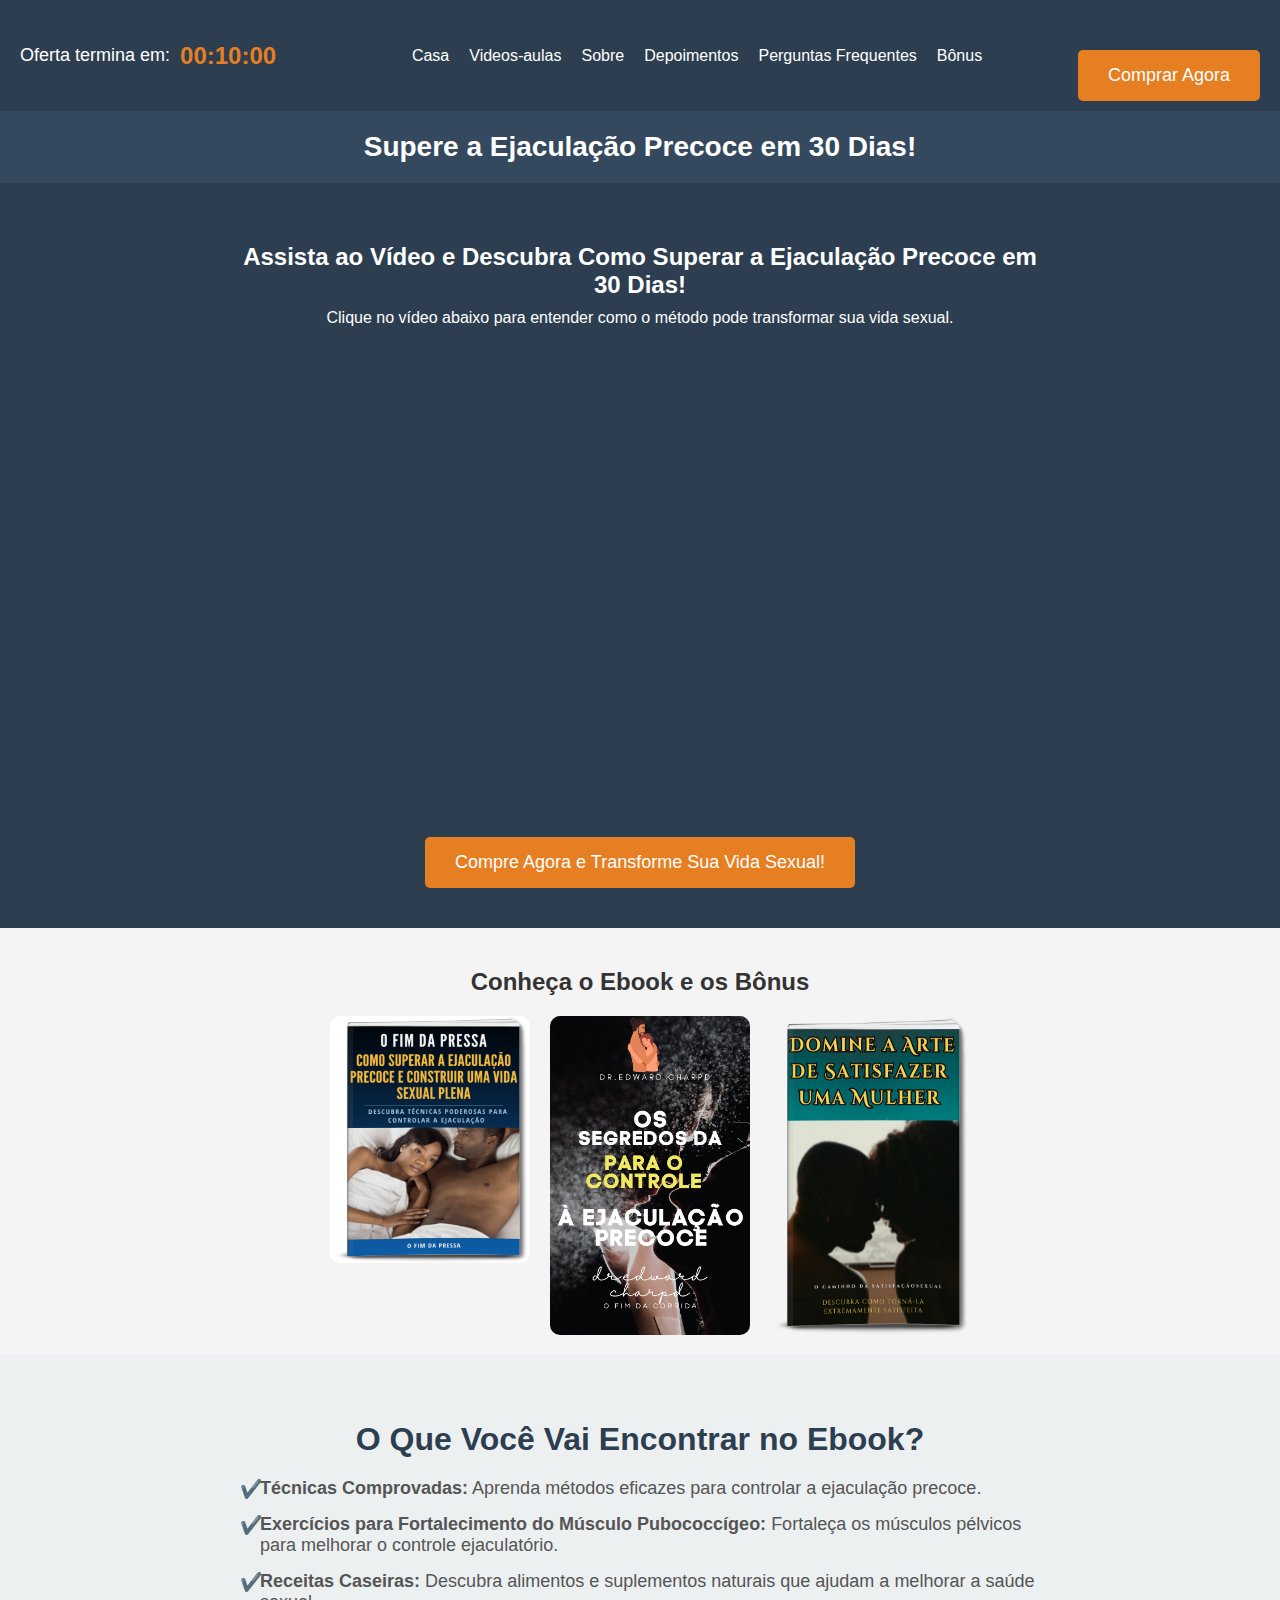
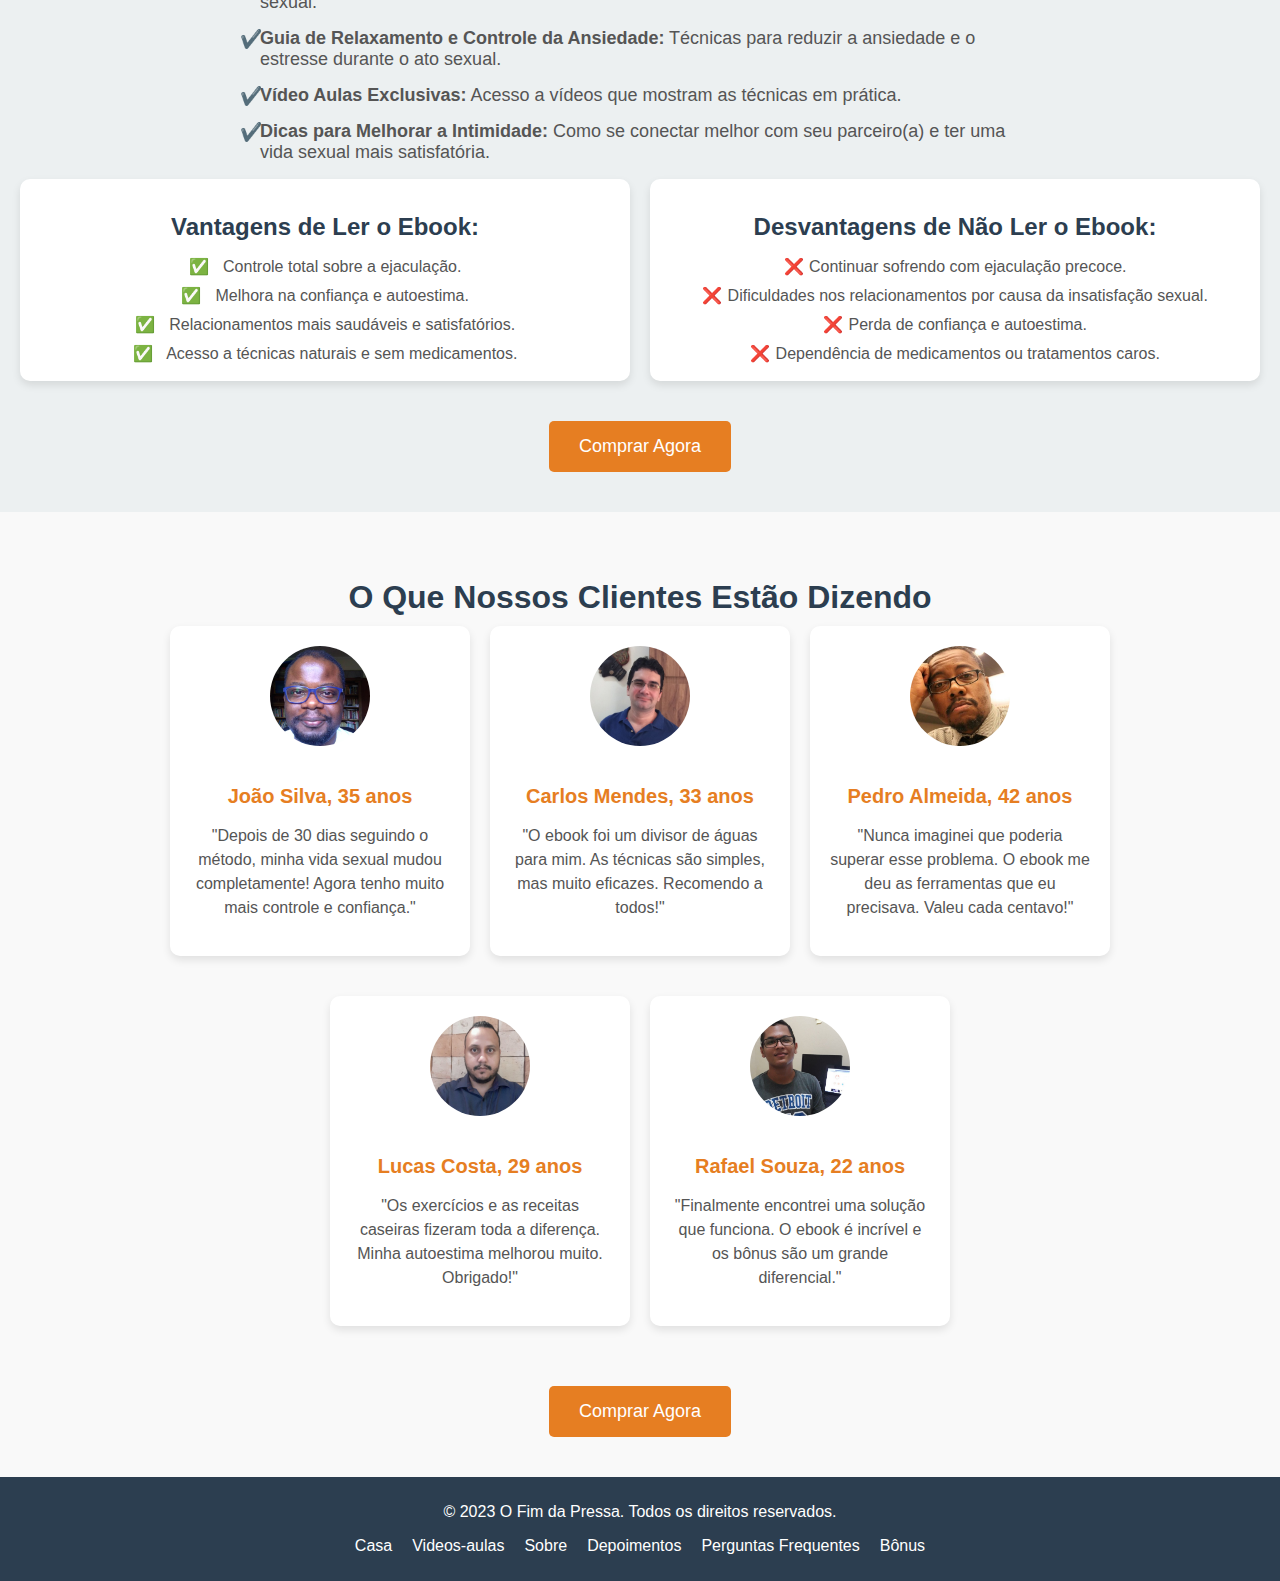
<file: index.html>
<!DOCTYPE html>
<html lang="pt-BR">
<head>
    <meta charset="UTF-8">
    <meta name="viewport" content="width=device-width, initial-scale=1.0">
    <title>O Fim da Pressa - 30 Dias para Superar a Ejaculação Precoce</title>
    <link rel="stylesheet" href="inicial css.css">
</head>
<body>
    <!-- Cabeçalho com Cronômetro -->
    <header>
        <div class="timer-container">
            <p>Oferta termina em:</p>
            <div id="timer">00:10:00</div>
        </div>
        <nav>
           
            <ul>
                <li><a href="index.html">Casa</a></li>
                <li><a href="video.html">Videos-aulas </a></li>
                <li><a href="sobre.html">Sobre</a></li>
                <li><a href="depoimento.html">Depoimentos</a></li>
                <li><a href="perqf.html">Perguntas Frequentes</a></li>
                <li><a href="bonus.html">Bônus</a></li>
            </ul>
        </nav>
        <a href="https://pay.hotmart.com/H84190796Q?bid=1742797597417" target="_blank">
            <button class="cta">Comprar Agora</button>
        </a>
    
    </header>

    <!-- Banner Rotativo -->
    <section id="banner">
        <div class="banner-slide">
            <h1>Supere a Ejaculação Precoce em 30 Dias!</h1>
        </div>
        <div class="banner-slide">
            <h1>Garanta Agora e Receba 5 Bônus Exclusivos!</h1>
        </div>
        <div class="banner-slide">
            <h1>Transforme Sua Vida Sexual com Métodos Comprovados!</h1>
        </div>
    </section>

 <!-- Seção de Vídeo -->
<section id="video">
    <div class="video-container">
        <div class="slideshow-container">
            <!-- Slide 1 -->
            <div class="slide active">
                <h2>Assista ao Vídeo e Descubra Como Superar a Ejaculação Precoce em 30 Dias!</h2>
                <p>Clique no vídeo abaixo para entender como o método pode transformar sua vida sexual.</p>
            </div>
        
            <!-- Slide 2 -->
            <div class="slide">
                <h2>Transforme Sua Vida Sexual com Métodos Comprovados!</h2>
                <p>Garanta agora e receba 5 bônus exclusivos para melhorar sua saúde sexual.</p>
            </div>
        
            <!-- Slide 3 -->
            <div class="slide">
                <h2>Supere a Ejaculação Precoce e Ganhe Confiança!</h2>
                <p>Descubra técnicas simples e eficazes para controlar a ejaculação precoce.</p>
            </div>
        </div>
        <div class="video-wrapper">
          <iframe width="560" height="315" src="https://www.youtube.com/embed/zs92irc2fsU" 
          title="YouTube video player" frameborder="0" allow="accelerometer; autoplay; clipboard-write; encrypted-media; 
          gyroscope; picture-in-picture; web-share" 
          referrerpolicy="strict-origin-when-cross-origin" allowfullscreen></iframe>
        </div>
    </div>
    <!-- Botão CTA -->
<div class="cta-container">
    <a href="https://pay.hotmart.com/H84190796Q?bid=1742797597417" target="_blank">
        <button class="cta">Compre Agora e Transforme Sua Vida Sexual!</button>
    </a>
    
</div>
</section>

    <!-- Imagens do Produto -->
    <section id="imagens">
        <h2>Conheça o Ebook e os Bônus</h2>
        <div class="gallery">
            <a><a href="https://pay.hotmart.com/H84190796Q?bid=1742797597417" target="_blank"><img src="bonus/download-678x837.jpg" alt="Capa do Ebook"></a>
            
            <img src="bonus/2.png" alt="Exercícios para Fortalecimento do Músculo">
            <img src="bonus/download-753x930 (1).png" alt="Receitas Caseiras">
        </div>
    </section>
    <section id="conteudo-ebook">
        <h2>O Que Você Vai Encontrar no Ebook?</h2>
        <div class="conteudo-container">
            <ul>
                <li><strong>Técnicas Comprovadas:</strong> Aprenda métodos eficazes para controlar a ejaculação precoce.</li>
                <li><strong>Exercícios para Fortalecimento do Músculo Pubococcígeo:</strong> Fortaleça os músculos pélvicos para melhorar o controle ejaculatório.</li>
                <li><strong>Receitas Caseiras:</strong> Descubra alimentos e suplementos naturais que ajudam a melhorar a saúde sexual.</li>
                <li><strong>Guia de Relaxamento e Controle da Ansiedade:</strong> Técnicas para reduzir a ansiedade e o estresse durante o ato sexual.</li>
                <li><strong>Vídeo Aulas Exclusivas:</strong> Acesso a vídeos que mostram as técnicas em prática.</li>
                <li><strong>Dicas para Melhorar a Intimidade:</strong> Como se conectar melhor com seu parceiro(a) e ter uma vida sexual mais satisfatória.</li>
            </ul>
        </div>
    
        <!-- Vantagens e Desvantagens -->
        <div class="vantagens-desvantagens">
        
            <div class="vantagens">
                <h4>Vantagens de Ler o Ebook:</h4>
                <ul>
                    <li> Controle total sobre a ejaculação.</li>
                    <li> Melhora na confiança e autoestima.</li>
                    <li> Relacionamentos mais saudáveis e satisfatórios.</li>
                    <li> Acesso a técnicas naturais e sem medicamentos.</li>
                </ul>
            </div>
            <div class="desvantagens">
                <h4>Desvantagens de Não Ler o Ebook:</h4>
                <ul>
                    <li> Continuar sofrendo com ejaculação precoce.</li>
                    <li> Dificuldades nos relacionamentos por causa da insatisfação sexual.</li>
                    <li> Perda de confiança e autoestima.</li>
                    <li> Dependência de medicamentos ou tratamentos caros.</li>
                </ul>
            </div>
        </div>
    
        
    
        <a href="https://pay.hotmart.com/H84190796Q?bid=1742797597417" target="_blank">
            <button class="cta">Comprar Agora</button>
        </a>
    </section>
           <!-- Seção de Depoimentos -->
<section id="depoimentos">
    <h2>O Que Nossos Clientes Estão Dizendo</h2>
    <div class="depoimentos-container">
        <!-- Depoimento 1 -->
        <div class="depoimento">
            <img src="perfil/1 (4).jpg" alt="João Silva" class="foto-depoimento">
            <h3>João Silva, 35 anos</h3>
            <p>"Depois de 30 dias seguindo o método, minha vida sexual mudou completamente! Agora tenho muito mais controle e confiança."</p>
        </div>

        <!-- Depoimento 2 -->
        <div class="depoimento">
            <img src="perfil/1 (1).jpeg" alt="Carlos Mendes" class="foto-depoimento">
            <h3>Carlos Mendes, 33 anos</h3>
            <p>"O ebook foi um divisor de águas para mim. As técnicas são simples, mas muito eficazes. Recomendo a todos!"</p>
        </div>

        <!-- Depoimento 3 -->
        <div class="depoimento">
            <img src="perfil/1 (1).jpg" alt="Pedro Almeida" class="foto-depoimento">
            <h3>Pedro Almeida, 42 anos</h3>
            <p>"Nunca imaginei que poderia superar esse problema. O ebook me deu as ferramentas que eu precisava. Valeu cada centavo!"</p>
        </div>

        <!-- Depoimento 4 -->
        <div class="depoimento">
            <img src="perfil/1 (2).jpg" alt="Lucas Costa" class="foto-depoimento">
            <h3>Lucas Costa, 29 anos</h3>
            <p>"Os exercícios e as receitas caseiras fizeram toda a diferença. Minha autoestima melhorou muito. Obrigado!"</p>
        </div>

        <!-- Depoimento 5 -->
        <div class="depoimento">
            <img src="perfil/1 (3).jpg" alt="Rafael Souza" class="foto-depoimento">
            <h3>Rafael Souza, 22 anos</h3>
            <p>"Finalmente encontrei uma solução que funciona. O ebook é incrível e os bônus são um grande diferencial."</p>
        </div>
    </div>
    <a href="https://pay.hotmart.com/H84190796Q?bid=1742797597417" target="_blank">
        <button class="cta">Comprar Agora</button>
    </a>
</section>

    <!-- Rodapé -->
    <footer>
        <p>&copy; 2023 O Fim da Pressa. Todos os direitos reservados.</p>
        
        <ul>
            <li><a href="index.html">Casa</a></li>
            <li><a href="video.html">Videos-aulas </a></li>
            <li><a href="sobre.html">Sobre</a></li>
            <li><a href="depoimento.html">Depoimentos</a></li>
            <li><a href="perqf.html">Perguntas Frequentes</a></li>
            <li><a href="bonus.html">Bônus</a></li>
        </ul>
    </footer>

    <script src="inical java.js"></script>
</body>
</html>
</file>
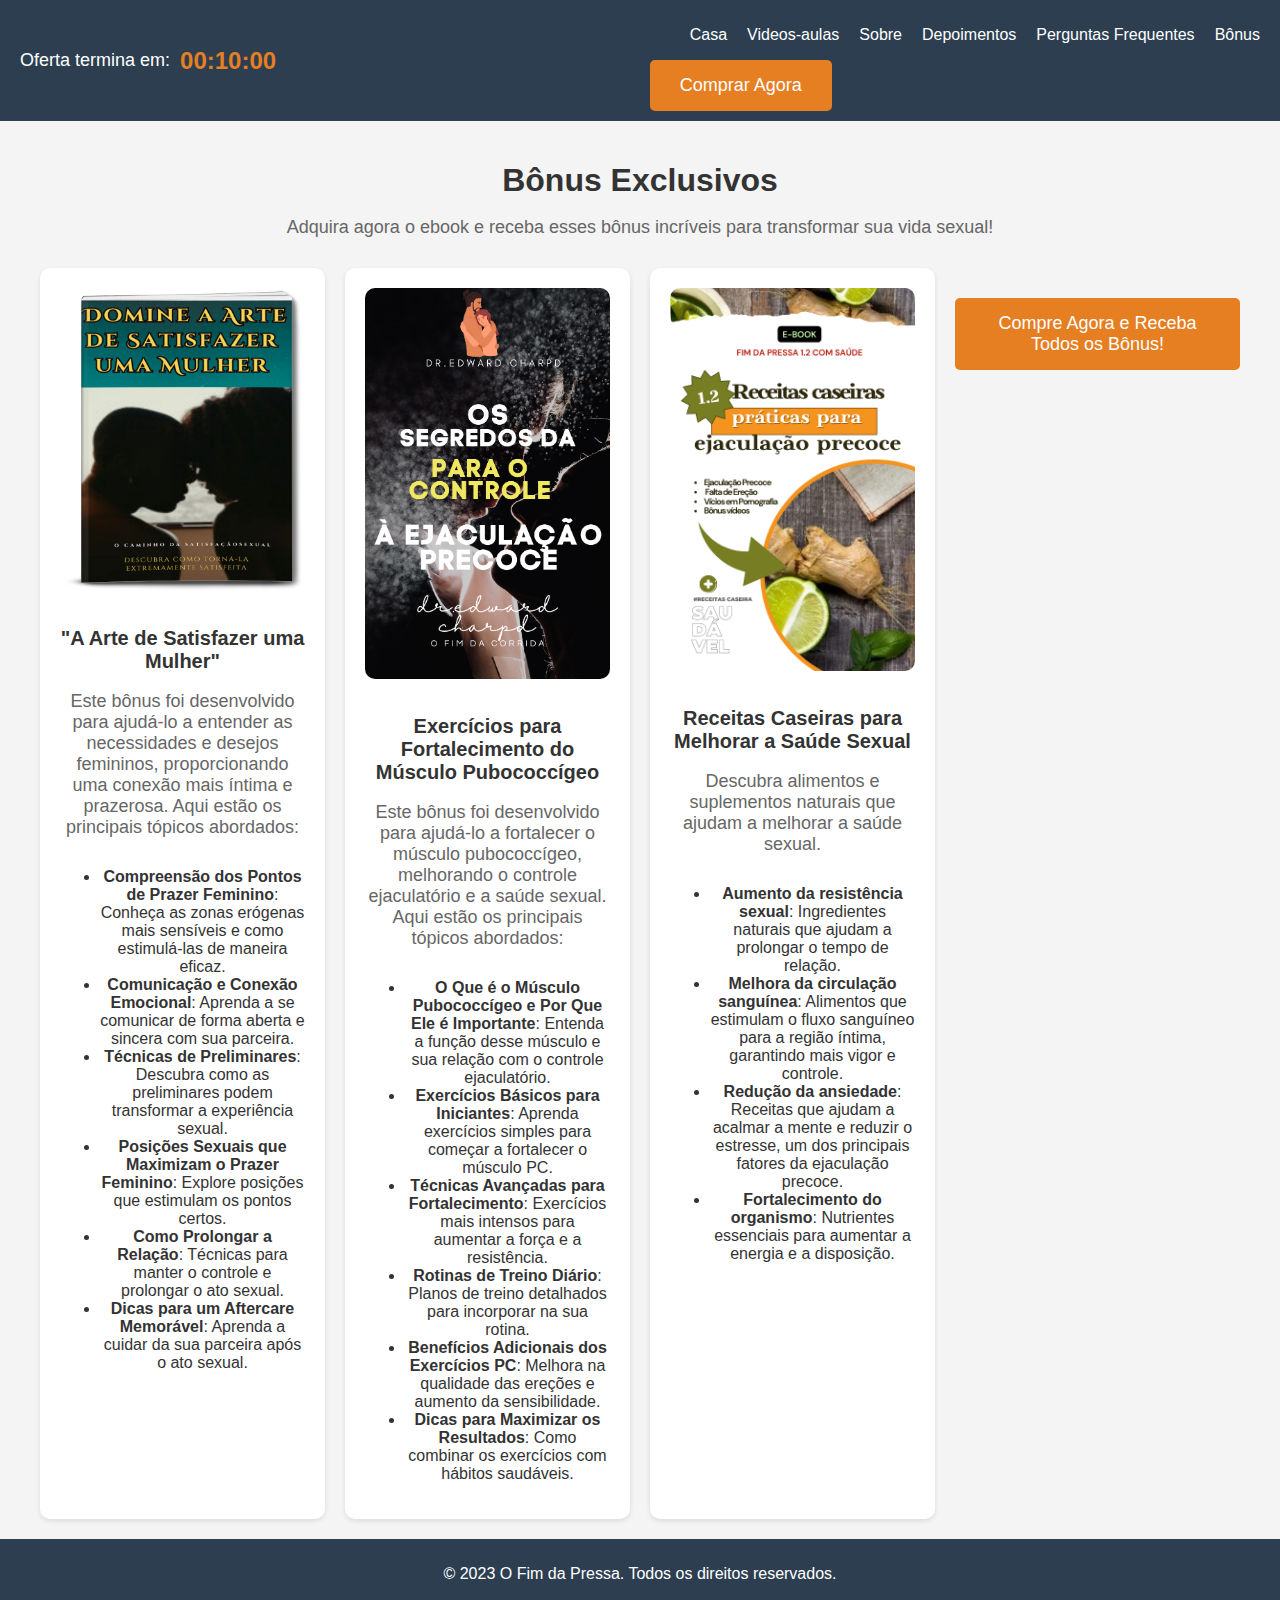
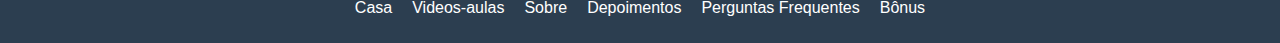
<file: bonus.html>
<!DOCTYPE html>
<html lang="pt-BR">
<head>
    <meta charset="UTF-8">
    <meta name="viewport" content="width=device-width, initial-scale=1.0">
    <title>Bônus Exclusivos - O Fim da Pressa</title>
    <link rel="stylesheet" href="bonus.slylo.css"> <!-- Arquivo CSS específico para a página de bônus -->
</head>
<body>
    <!-- Cabeçalho com Cronômetro -->
    <header>
        <div class="timer-container">
            <p>Oferta termina em:</p>
            <div id="timer">00:10:00</div>
        </div>
        <nav>
           
           
            
            <ul>
                <li><a href="index.html">Casa</a></li>
                <li><a href="video.html">Videos-aulas </a></li>
                <li><a href="sobre.html">Sobre</a></li>
                <li><a href="depoimento.html">Depoimentos</a></li>
                <li><a href="perqf.html">Perguntas Frequentes</a></li>
                <li><a href="bonus.html">Bônus</a></li>
            </ul>
        <button class="cta">Comprar Agora</button>
    </header>

    <!-- Conteúdo Principal da Página de Bônus -->
    <section id="bonus">
        <h1>Bônus Exclusivos</h1>
        <p>Adquira agora o ebook e receba esses bônus incríveis para transformar sua vida sexual!</p>

        <!-- Lista de Bônus -->
        <div class="bonus-list">
            <!-- Bônus 1 -->
            <div class="bonus-item">
                <img src="bonus/download-753x930 (1).png" alt="Guia de Relaxamento">
            
                <section id="detalhes-satisfazer">
                    <h2> "A Arte de Satisfazer uma Mulher"</h2>
                    <p>
                        Este bônus foi desenvolvido para ajudá-lo a entender as necessidades e desejos femininos, proporcionando uma conexão mais íntima e prazerosa. Aqui estão os principais tópicos abordados:
                    </p>
                    <ul>
                        <li><strong>Compreensão dos Pontos de Prazer Feminino</strong>: Conheça as zonas erógenas mais sensíveis e como estimulá-las de maneira eficaz.</li>
                        <li><strong>Comunicação e Conexão Emocional</strong>: Aprenda a se comunicar de forma aberta e sincera com sua parceira.</li>
                        <li><strong>Técnicas de Preliminares</strong>: Descubra como as preliminares podem transformar a experiência sexual.</li>
                        <li><strong>Posições Sexuais que Maximizam o Prazer Feminino</strong>: Explore posições que estimulam os pontos certos.</li>
                        <li><strong>Como Prolongar a Relação</strong>: Técnicas para manter o controle e prolongar o ato sexual.</li>
                        <li><strong>Dicas para um Aftercare Memorável</strong>: Aprenda a cuidar da sua parceira após o ato sexual.</li>
                    </ul>
                </section>
            </div>

            <!-- Bônus 2 -->
            <div class="bonus-item">
                <img src="bonus/2.png" alt="Exercícios Pélvicos">
                <section id="detalhes-exercicios-pc">
                    <h2> Exercícios para Fortalecimento do Músculo Pubococcígeo</h2>
                    <p>
                        Este bônus foi desenvolvido para ajudá-lo a fortalecer o músculo pubococcígeo, melhorando o controle ejaculatório e a saúde sexual. Aqui estão os principais tópicos abordados:
                    </p>
                    <ul>
                        <li><strong>O Que é o Músculo Pubococcígeo e Por Que Ele é Importante</strong>: Entenda a função desse músculo e sua relação com o controle ejaculatório.</li>
                        <li><strong>Exercícios Básicos para Iniciantes</strong>: Aprenda exercícios simples para começar a fortalecer o músculo PC.</li>
                        <li><strong>Técnicas Avançadas para Fortalecimento</strong>: Exercícios mais intensos para aumentar a força e a resistência.</li>
                        <li><strong>Rotinas de Treino Diário</strong>: Planos de treino detalhados para incorporar na sua rotina.</li>
                        <li><strong>Benefícios Adicionais dos Exercícios PC</strong>: Melhora na qualidade das ereções e aumento da sensibilidade.</li>
                        <li><strong>Dicas para Maximizar os Resultados</strong>: Como combinar os exercícios com hábitos saudáveis.</li>
                    </ul>
                </section>
            </div>

            <!-- Bônus 3 -->
            <div class="bonus-item">
                <img src="bonus/1.png" alt="Receitas Caseiras">
                <h2>Receitas Caseiras para Melhorar a Saúde Sexual</h2>
                <p>Descubra alimentos e suplementos naturais que ajudam a melhorar a saúde sexual.</p>
                <ul>
                    <li><strong>Aumento da resistência sexual</strong>: Ingredientes naturais que ajudam a prolongar o tempo de relação.</li>
                    <li><strong>Melhora da circulação sanguínea</strong>: Alimentos que estimulam o fluxo sanguíneo para a região íntima, garantindo mais vigor e controle.</li>
                    <li><strong>Redução da ansiedade</strong>: Receitas que ajudam a acalmar a mente e reduzir o estresse, um dos principais fatores da ejaculação precoce.</li>
                    <li><strong>Fortalecimento do organismo</strong>: Nutrientes essenciais para aumentar a energia e a disposição.</li>
                </ul>
            </div>

        
        <!-- Botão CTA -->
        <div class="cta-container">
            <button class="cta">Compre Agora e Receba Todos os Bônus!</button>
        </div>
    </section>

    <!-- Rodapé -->
    <footer>
        <p>&copy; 2023 O Fim da Pressa. Todos os direitos reservados.</p>
      
        
        <ul>
            <li><a href="index.html">Casa</a></li>
            <li><a href="video.html">Videos-aulas </a></li>
            <li><a href="sobre.html">Sobre</a></li>
            <li><a href="depoimento.html">Depoimentos</a></li>
            <li><a href="perqf.html">Perguntas Frequentes</a></li>
            <li><a href="bonus.html">Bônus</a></li>
        </ul>
    </footer>

    <script src="inical java.js"></script> <!-- Arquivo JavaScript específico para a página de bônus -->
</body>
</html>
</file>
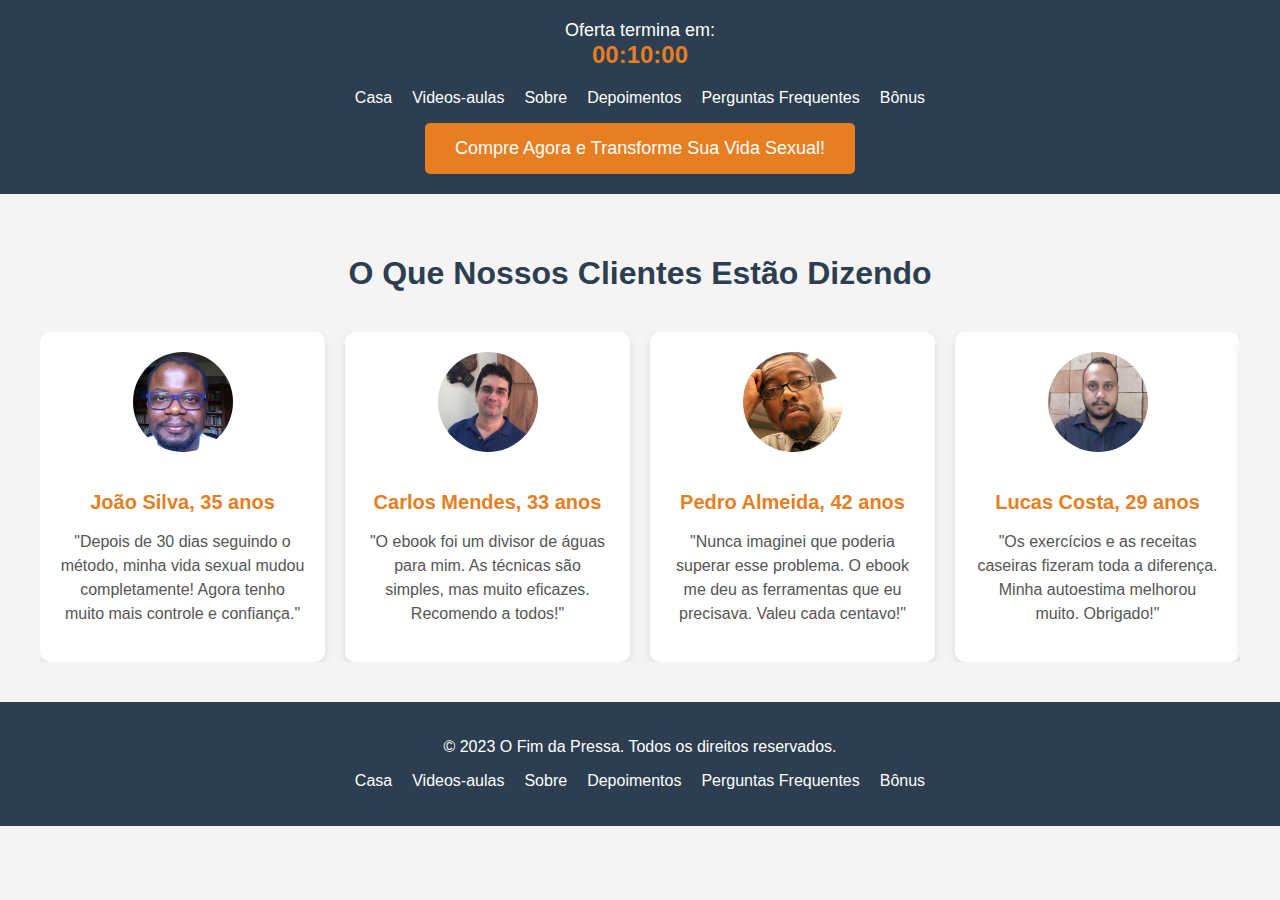
<file: depoimento.html>
<!DOCTYPE html>
<html lang="pt-BR">
<head>
    <meta charset="UTF-8">
    <meta name="viewport" content="width=device-width, initial-scale=1.0">
    <title>Depoimentos - O Fim da Pressa</title>
    <link rel="stylesheet" href="depoimento/depoimento.css">
</head>
<body>
    <!-- Cabeçalho com Cronômetro -->
    <header>
        <div class="timer-container">
            <p>Oferta termina em:</p>
            <div id="timer">00:10:00</div>
        </div>
        <nav>
            
            
            <ul>
                <li><a href="index.html">Casa</a></li>
                <li><a href="video.html">Videos-aulas </a></li>
                <li><a href="sobre.html">Sobre</a></li>
                <li><a href="depoimento.html">Depoimentos</a></li>
                <li><a href="perqf.html">Perguntas Frequentes</a></li>
                <li><a href="bonus.html">Bônus</a></li>
            </ul>
        </nav>
        <a href="https://pay.hotmart.com/H84190796Q?bid=1742797597417" target="_blank">
            <button class="cta">Compre Agora e Transforme Sua Vida Sexual!</button>
        </a>
    </header>

    <!-- Slideshow de Depoimentos -->
    <section id="depoimentos">
        <h1>O Que Nossos Clientes Estão Dizendo</h1>
        <div class="slideshow-container">
            <div class="slides">
                <!-- Slide 1 -->
                <div class="slide active">
                    <div class="depoimento">
                        <img src="perfil/1 (4).jpg" alt="João Silva" class="foto-depoimento">
                        <h3>João Silva, 35 anos</h3>
                        <p>"Depois de 30 dias seguindo o método, minha vida sexual mudou completamente! Agora tenho muito mais controle e confiança."</p>
                    </div>
                    <div class="depoimento">
                        <img src="perfil/1 (1).jpeg" alt="Carlos Mendes" class="foto-depoimento">
                        <h3>Carlos Mendes, 33 anos</h3>
                        <p>"O ebook foi um divisor de águas para mim. As técnicas são simples, mas muito eficazes. Recomendo a todos!"</p>
                    </div>
                    <div class="depoimento">
                        <img src="perfil/1 (1).jpg" alt="Pedro Almeida" class="foto-depoimento">
                        <h3>Pedro Almeida, 42 anos</h3>
                        <p>"Nunca imaginei que poderia superar esse problema. O ebook me deu as ferramentas que eu precisava. Valeu cada centavo!"</p>
                    </div>
                    <div class="depoimento">
                        <img src="perfil/1 (2).jpg" alt="Lucas Costa" class="foto-depoimento">
                        <h3>Lucas Costa, 29 anos</h3>
                        <p>"Os exercícios e as receitas caseiras fizeram toda a diferença. Minha autoestima melhorou muito. Obrigado!"</p>
                    </div>
                </div>

                <!-- Slide 2 -->
                <div class="slide">
                    <div class="depoimento">
                        <img src="perfil/1 (3).jpg" alt="Rafael Souza" class="foto-depoimento">
                        <h3>Rafael Souza, 22 anos</h3>
                        <p>"Finalmente encontrei uma solução que funciona. O ebook é incrível e os bônus são um grande diferencial."</p>
                    </div>
                    <div class="depoimento">
                        <img src="depoimento/perfil/imagem.jpg" alt="Marcos Oliveira" class="foto-depoimento">
                        <h3>Marcos Oliveira, 18 anos</h3>
                        <p>"Minha vida sexual melhorou muito depois que comecei a seguir as técnicas do ebook. Recomendo!"</p>
                    </div>
                    <div class="depoimento">
                        <img src="depoimento/perfil/imagem 2.jpg" alt="Fernando Lima" class="foto-depoimento">
                        <h3>Fernando Lima, 20 anos</h3>
                        <p>"Estou muito satisfeito com os resultados. O método é simples, mas muito eficiente."</p>
                    </div>
                    <div class="depoimento">
                        <img src="depoimento/perfil/imagem 3.jfif" alt="Ricardo Santos" class="foto-depoimento">
                        <h3>Ricardo Santos, 17 anos</h3>
                        <p>"O ebook mudou minha vida. Agora me sinto muito mais confiante e no controle."</p>
                    </div>
                </div>
            </div>
        </div>
    </section>

    <!-- Rodapé -->
    <footer>
        <p>&copy; 2023 O Fim da Pressa. Todos os direitos reservados.</p>
        
        <ul>
            <li><a href="index.html">Casa</a></li>
            <li><a href="video.html">Videos-aulas </a></li>
            <li><a href="sobre.html">Sobre</a></li>
            <li><a href="depoimento.html">Depoimentos</a></li>
            <li><a href="perqf.html">Perguntas Frequentes</a></li>
            <li><a href="bonus.html">Bônus</a></li>
        </ul>
    </footer>

    <script src="depoimento/depoimento.js"></script>
</body>
</html>
</file>
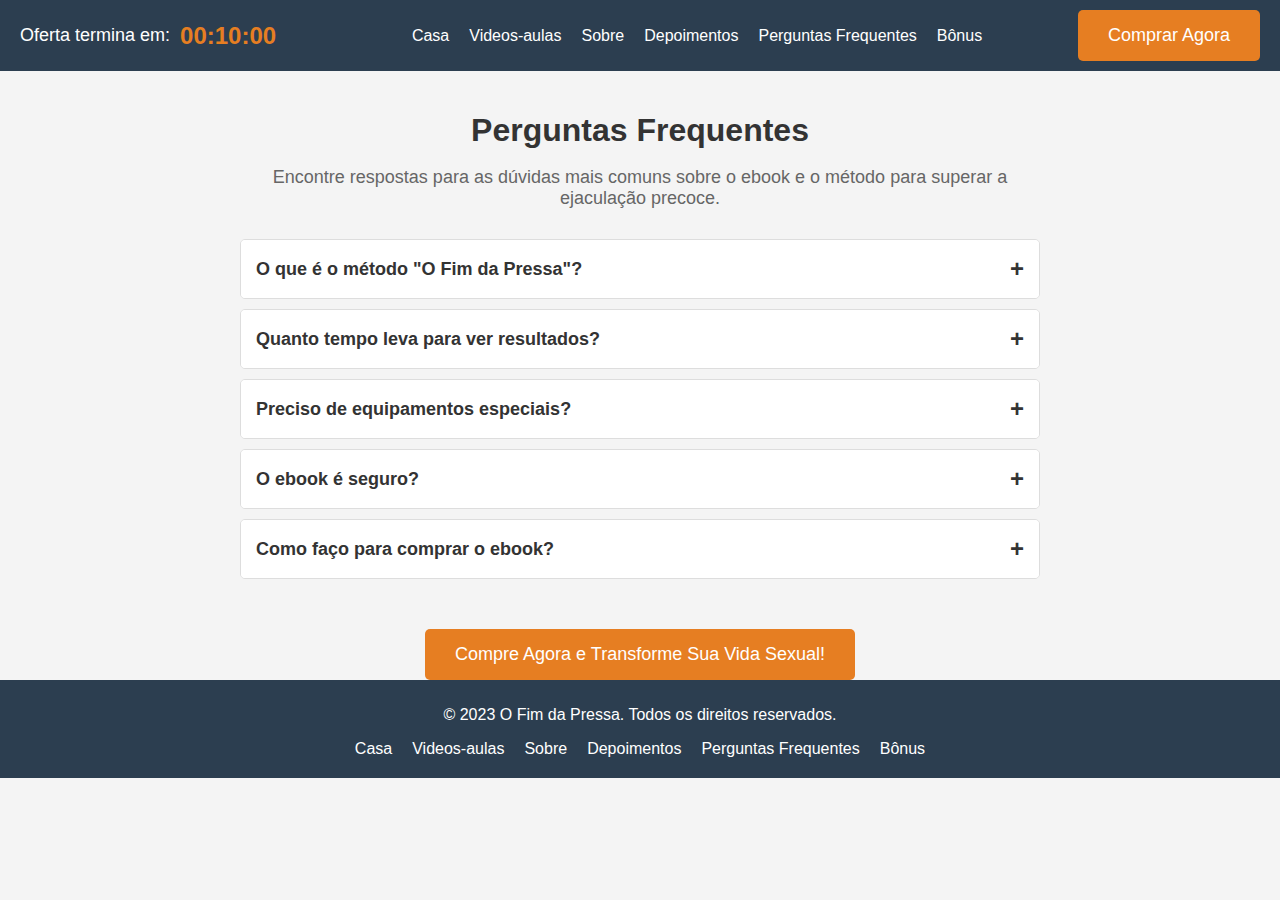
<file: perqf.html>
<!DOCTYPE html>
<html lang="pt-BR">
<head>
    <meta charset="UTF-8">
    <meta name="viewport" content="width=device-width, initial-scale=1.0">
    <title>Perguntas Frequentes - O Fim da Pressa</title>
    <link rel="stylesheet" href="prfq.css"> <!-- Arquivo CSS específico para a página de FAQ -->
</head>
<body>
    <!-- Cabeçalho com Cronômetro -->
    <header>
        <div class="timer-container">
            <p>Oferta termina em:</p>
            <div id="timer">00:10:00</div>
        </div>
        <nav>
            
            <ul>
                <li><a href="index.html">Casa</a></li>
                <li><a href="video.html">Videos-aulas </a></li>
                <li><a href="sobre.html">Sobre</a></li>
                <li><a href="depoimento.html">Depoimentos</a></li>
                <li><a href="perqf.html">Perguntas Frequentes</a></li>
                <li><a href="bonus.html">Bônus</a></li>
            </ul>
        </nav>
        <a href="https://pay.hotmart.com/H84190796Q?bid=1742797597417" target="_blank">
            <button class="cta">Comprar Agora</button>
        </a>
        
    </header>

    <!-- Conteúdo Principal da Página de Perguntas Frequentes -->
    <section id="faq">
        <h1>Perguntas Frequentes</h1>
        <p>Encontre respostas para as dúvidas mais comuns sobre o ebook e o método para superar a ejaculação precoce.</p>

        <!-- Lista de Perguntas e Respostas -->
        <div class="faq-container">
            <!-- Pergunta 1 -->
            <div class="faq-item">
                <div class="faq-question">
                    <h3>O que é o método "O Fim da Pressa"?</h3>
                    <span class="toggle-icon">+</span>
                </div>
                <div class="faq-answer">
                    <p>O método "O Fim da Pressa" é um guia completo com técnicas e exercícios para ajudar homens a superar a ejaculação precoce e melhorar o controle ejaculatório em 30 dias.</p>
                </div>
            </div>

            <!-- Pergunta 2 -->
            <div class="faq-item">
                <div class="faq-question">
                    <h3>Quanto tempo leva para ver resultados?</h3>
                    <span class="toggle-icon">+</span>
                </div>
                <div class="faq-answer">
                    <p>Os resultados variam de pessoa para pessoa, mas a maioria dos usuários começa a notar melhorias significativas após 2 a 3 semanas de prática consistente.</p>
                </div>
            </div>

            <!-- Pergunta 3 -->
            <div class="faq-item">
                <div class="faq-question">
                    <h3>Preciso de equipamentos especiais?</h3>
                    <span class="toggle-icon">+</span>
                </div>
                <div class="faq-answer">
                    <p>Não! O método utiliza técnicas que podem ser feitas em casa, sem a necessidade de equipamentos ou medicamentos.</p>
                </div>
            </div>

            <!-- Pergunta 4 -->
            <div class="faq-item">
                <div class="faq-question">
                    <h3>O ebook é seguro?</h3>
                    <span class="toggle-icon">+</span>
                </div>
                <div class="faq-answer">
                    <p>Sim, o método é 100% natural e seguro. Todas as técnicas são baseadas em estudos e práticas comprovadas.</p>
                </div>
            </div>

            <!-- Pergunta 5 -->
            <div class="faq-item">
                <div class="faq-question">
                    <h3>Como faço para comprar o ebook?</h3>
                    <span class="toggle-icon">+</span>
                </div>
                <div class="faq-answer">
                    <p>Clique no botão "Comprar Agora" no cabeçalho ou no final desta página. Você será redirecionado para a página de pagamento seguro.</p>
                </div>
            </div>
        </div>
    </section>

    <!-- Botão CTA -->
    <div class="cta-container">
        <a href="https://pay.hotmart.com/H84190796Q?bid=1742797597417" target="_blank">
            <button class="cta">Compre Agora e Transforme Sua Vida Sexual!</button>
        </a>
    </div>

    <!-- Rodapé -->
    <footer>
        <p>&copy; 2023 O Fim da Pressa. Todos os direitos reservados.</p>
       
        <ul>
            <li><a href="index.html">Casa</a></li>
            <li><a href="video.html">Videos-aulas </a></li>
            <li><a href="sobre.html">Sobre</a></li>
            <li><a href="depoimento.html">Depoimentos</a></li>
            <li><a href="perqf.html">Perguntas Frequentes</a></li>
            <li><a href="bonus.html">Bônus</a></li>
        </ul>
    </footer>

    <script src="prfq.js"></script> <!-- Arquivo JavaScript específico para a página de FAQ -->
</body>
</html>
</file>
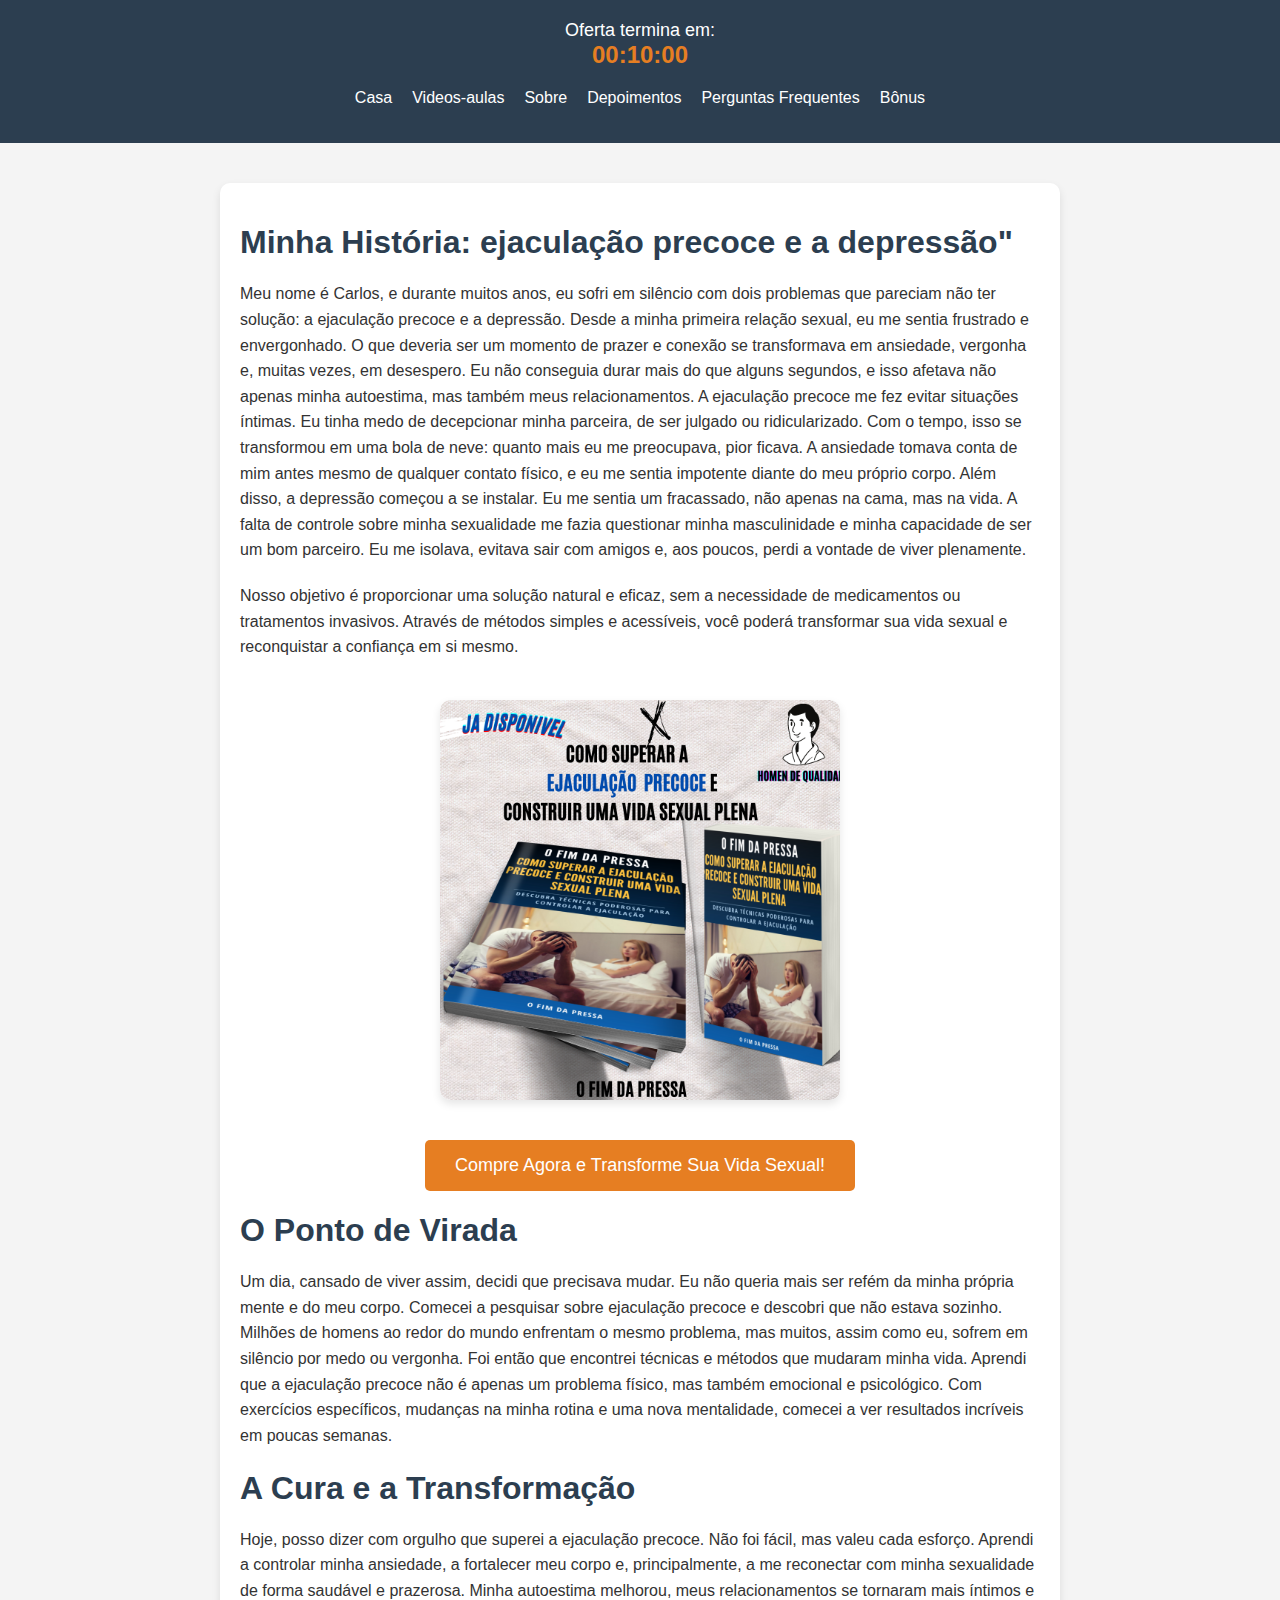
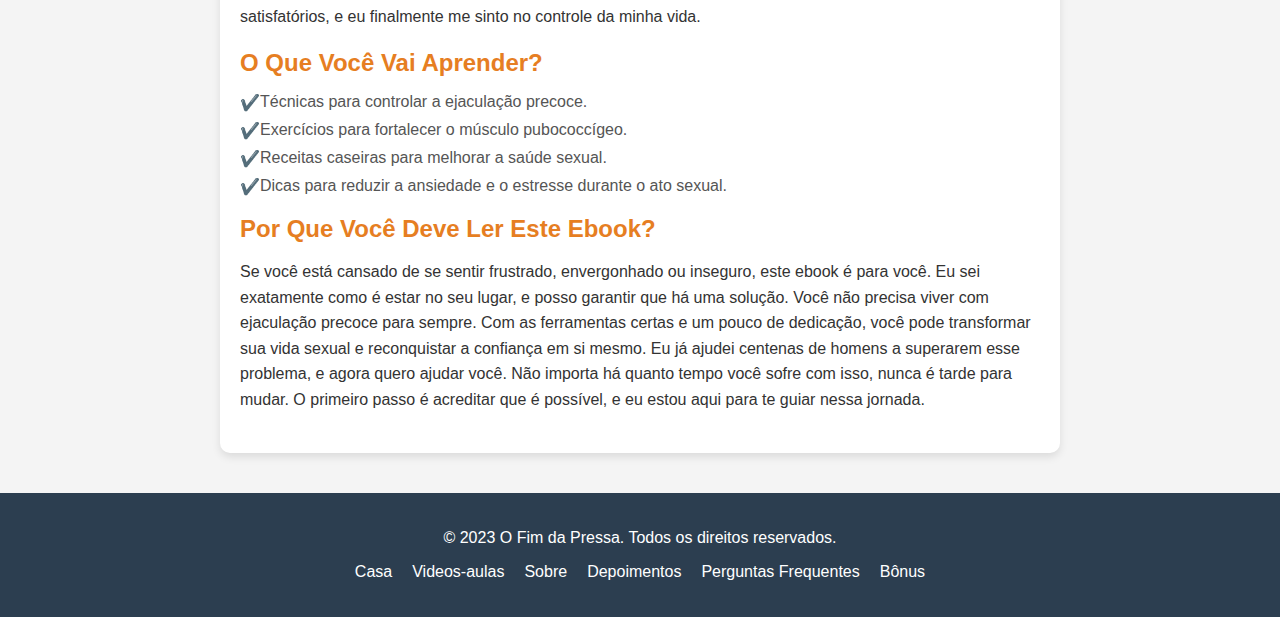
<file: sobre.html>
<!DOCTYPE html>
<html lang="pt-BR">
<head>
    <meta charset="UTF-8">
    <meta name="viewport" content="width=device-width, initial-scale=1.0">
    <title>Sobre - O Fim da Pressa</title>
    <link rel="stylesheet" href="sobre/sobre.css">
</head>
<body>
    <!-- Cabeçalho com Relógio Centralizado -->
    <header>
        <div class="timer-container">
            <p>Oferta termina em:</p>
            <div id="timer">00:10:00</div>
        </div>
        <nav>
           
           
            <ul>
                <li><a href="index.html">Casa</a></li>
                <li><a href="video.html">Videos-aulas </a></li>
                <li><a href="sobre.html">Sobre</a></li>
                <li><a href="depoimento.html">Depoimentos</a></li>
                <li><a href="perqf.html">Perguntas Frequentes</a></li>
                <li><a href="bonus.html">Bônus</a></li>
            </ul>
        </nav>
    </header>

    <!-- Conteúdo da Página "Sobre" -->
    <section id="sobre">
        <h1> <strong>Minha História</strong>: ejaculação precoce e a depressão"</h1>
        <p>
            Meu nome é Carlos, e durante muitos anos, eu sofri em silêncio com dois problemas que pareciam não ter solução: a ejaculação precoce e a depressão. Desde a minha primeira relação sexual, eu me sentia frustrado e envergonhado. O que deveria ser um momento de prazer e conexão se transformava em ansiedade, vergonha e, muitas vezes, em desespero. Eu não conseguia durar mais do que alguns segundos, e isso afetava não apenas minha autoestima, mas também meus relacionamentos.

            A ejaculação precoce me fez evitar situações íntimas. Eu tinha medo de decepcionar minha parceira, de ser julgado ou ridicularizado. Com o tempo, isso se transformou em uma bola de neve: quanto mais eu me preocupava, pior ficava. A ansiedade tomava conta de mim antes mesmo de qualquer contato físico, e eu me sentia impotente diante do meu próprio corpo.
            
            Além disso, a depressão começou a se instalar. Eu me sentia um fracassado, não apenas na cama, mas na vida. A falta de controle sobre minha sexualidade me fazia questionar minha masculinidade e minha capacidade de ser um bom parceiro. Eu me isolava, evitava sair com amigos e, aos poucos, perdi a vontade de viver plenamente.
        </p>
        <p>
            Nosso objetivo é proporcionar uma solução natural e eficaz, sem a necessidade de medicamentos ou tratamentos invasivos. Através de métodos simples e acessíveis, você poderá transformar sua vida sexual e reconquistar a confiança em si mesmo.
        </p>
    <!-- Slideshow de Fotos -->
<div class="slideshow-container">
    <div class="slides">
        <div class="slide active">
            <img src="fotos/1.png" alt="Foto 1">
        </div>
        <div class="slide">
            <img src="fotos/21 (1).png" alt="Foto 2">
        </div>
        <div class="slide">
            <img src="fotos/2.png" alt="Foto 3">
        </div>
        <div class="slide">
            <img src="fotos/22.png" alt="Foto 4">
        </div>
        <div class="slide">
            <img src="fotos/4.png" alt="Foto 4">
        </div>
        <div class="slide">
            <img src="fotos/23.png" alt="Foto 4">
        </div>
    </div>
</div>
<!-- Botão CTA -->
<div class="cta-container">
    <a href="https://pay.hotmart.com/H84190796Q?bid=1742797597417" target="_blank">
        <button class="cta">Compre Agora e Transforme Sua Vida Sexual!</button>
    </a>
    
</div>
        <h1>O Ponto de Virada</h1>
        
        <p>Um dia, cansado de viver assim, decidi que precisava mudar. Eu não queria mais ser refém da minha própria mente e do meu corpo. Comecei a pesquisar sobre ejaculação precoce e descobri que não estava sozinho. Milhões de homens ao redor do mundo enfrentam o mesmo problema, mas muitos, assim como eu, sofrem em silêncio por medo ou vergonha.

            Foi então que encontrei técnicas e métodos que mudaram minha vida. Aprendi que a ejaculação precoce não é apenas um problema físico, mas também emocional e psicológico. Com exercícios específicos, mudanças na minha rotina e uma nova mentalidade, comecei a ver resultados incríveis em poucas semanas.</p>
        <h1>A Cura e a Transformação</h1>
        <p>Hoje, posso dizer com orgulho que superei a ejaculação precoce. Não foi fácil, mas valeu cada esforço. Aprendi a controlar minha ansiedade, a fortalecer meu corpo e, principalmente, a me reconectar com minha sexualidade de forma saudável e prazerosa. Minha autoestima melhorou, meus relacionamentos se tornaram mais íntimos e satisfatórios, e eu finalmente me sinto no controle da minha vida.</p>
           
        <h2>O Que Você Vai Aprender?</h2>
        <ul>
            <li>Técnicas para controlar a ejaculação precoce.</li>
            <li>Exercícios para fortalecer o músculo pubococcígeo.</li>
            <li>Receitas caseiras para melhorar a saúde sexual.</li>
            <li>Dicas para reduzir a ansiedade e o estresse durante o ato sexual.</li>
        </ul>
        <h2>Por Que Você Deve Ler Este Ebook?</h2>
        <p>Se você está cansado de se sentir frustrado, envergonhado ou inseguro, este ebook é para você. Eu sei exatamente como é estar no seu lugar, e posso garantir que há uma solução. Você não precisa viver com ejaculação precoce para sempre. Com as ferramentas certas e um pouco de dedicação, você pode transformar sua vida sexual e reconquistar a confiança em si mesmo.

            Eu já ajudei centenas de homens a superarem esse problema, e agora 
            quero ajudar você. Não importa há quanto tempo você sofre com isso, nunca é tarde para mudar.
             O primeiro passo é acreditar que é possível, e eu estou aqui para te guiar nessa jornada.</p>

    </section>

    <!-- Rodapé -->
    <footer>
        <p>&copy; 2023 O Fim da Pressa. Todos os direitos reservados.</p>
       
        
        <ul>
            <li><a href="index.html">Casa</a></li>
            <li><a href="video.html">Videos-aulas </a></li>
            <li><a href="sobre.html">Sobre</a></li>
            <li><a href="depoimento.html">Depoimentos</a></li>
            <li><a href="perqf.html">Perguntas Frequentes</a></li>
            <li><a href="bonus.html">Bônus</a></li>
        </ul>
    </footer>

    <script src="sobre/sobre.js"></script>
</body>
</html>
</file>
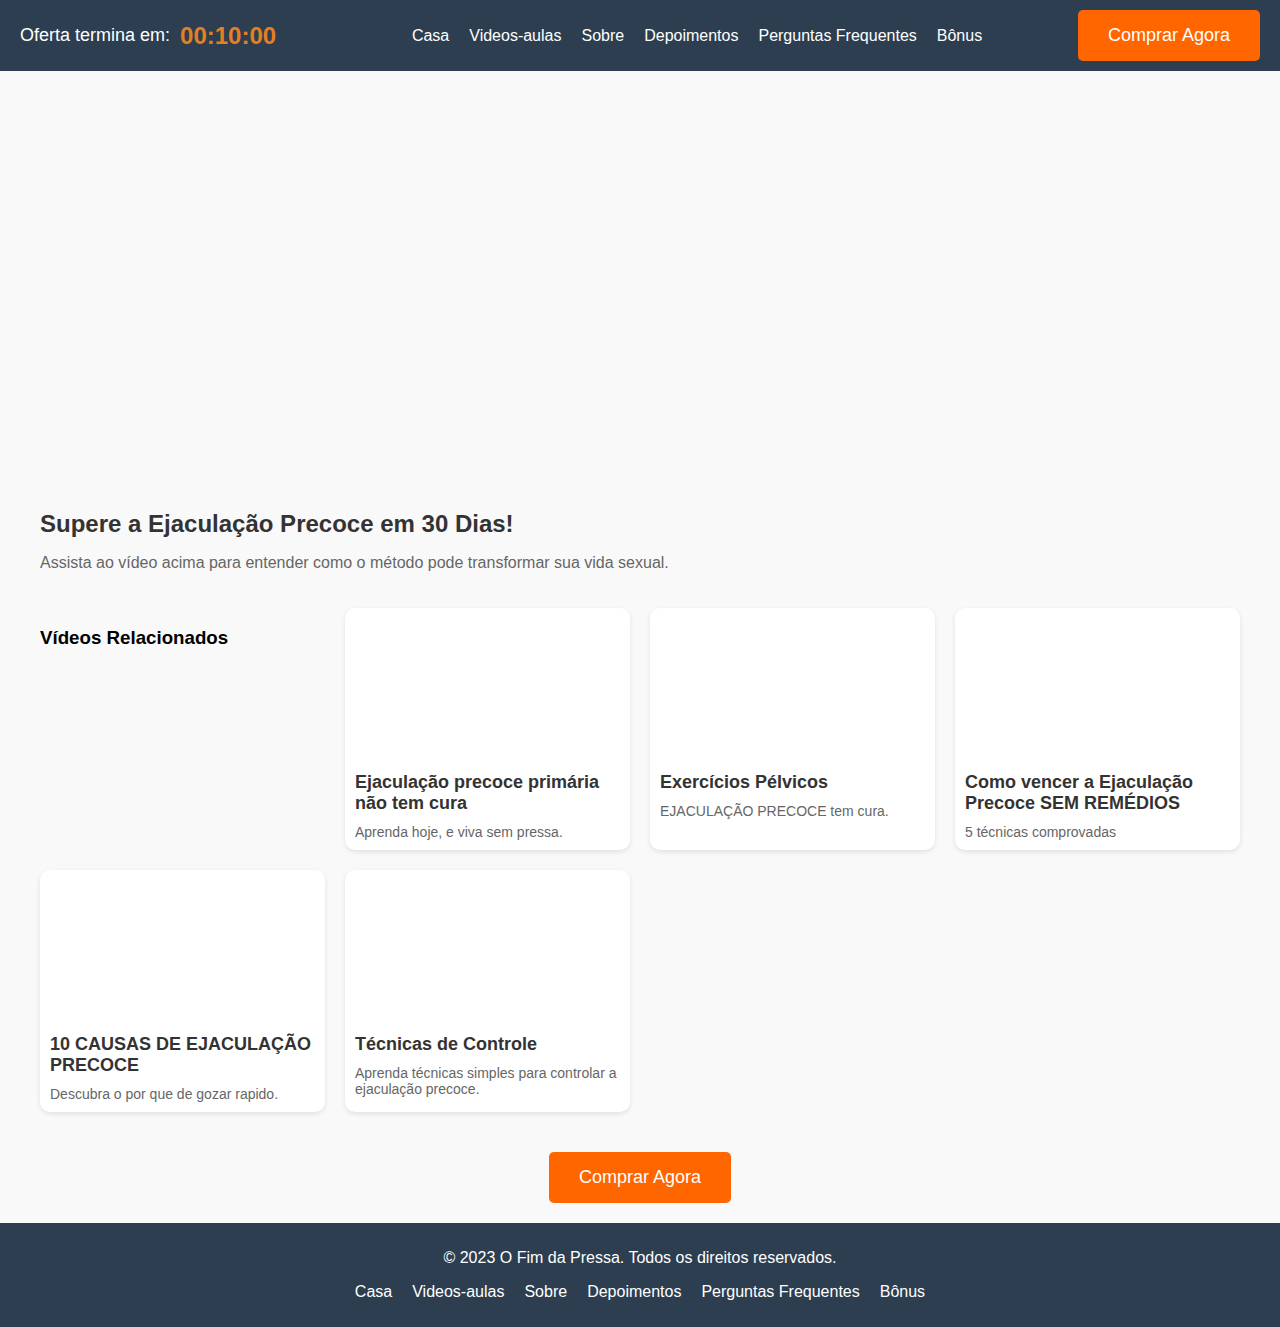
<file: video.html>
<!DOCTYPE html>
<html lang="pt-BR">
<head>
    <meta charset="UTF-8">
    <meta name="viewport" content="width=device-width, initial-scale=1.0">
    <title>Vídeo Aulas - O Fim da Pressa</title>
    <link rel="stylesheet" href="video.slylo.css"> <!-- Ajuste o caminho do CSS conforme necessário -->
</head>
<body>
    <!-- Cabeçalho com Cronômetro -->
    <header>
        <div class="timer-container">
            <p>Oferta termina em:</p>
            <div id="timer">00:10:00</div>
        </div>
        <nav>
          
            <ul>
                <li><a href="index.html">Casa</a></li>
                <li><a href="video.html">Videos-aulas </a></li>
                <li><a href="sobre.html">Sobre</a></li>
                <li><a href="depoimento.html">Depoimentos</a></li>
                <li><a href="perqf.html">Perguntas Frequentes</a></li>
                <li><a href="bonus.html">Bônus</a></li>
            </ul>
        </nav>
        <a href="https://pay.hotmart.com/H84190796Q?bid=1742797597417" target="_blank">
            <button class="cta">Comprar Agora</button>
        </a>
    </header>

    <!-- Conteúdo Principal da Página de Vídeo -->
    <section class="video-page">
        <!-- Vídeo Principal -->
        <div class="main-video">
            <div class="video-wrapper">
                <iframe width="100%" height="400" src="https://www.youtube.com/embed/zs92irc2fsU" 
                title="YouTube video player" frameborder="0" allow="accelerometer; autoplay; clipboard-write; encrypted-media; 
                gyroscope; picture-in-picture; web-share" 
                referrerpolicy="strict-origin-when-cross-origin" allowfullscreen></iframe>
            </div>
            <h2>Supere a Ejaculação Precoce em 30 Dias!</h2>
            <p>Assista ao vídeo acima para entender como o método pode transformar sua vida sexual.</p>
        </div>

        <!-- Lista de Vídeos Relacionados -->
        <div class="video-list">
            <h3>Vídeos Relacionados</h3>
            <!-- Vídeo 1 -->
            <div class="video-item">
                <iframe width="100%" height="150" src="https://www.youtube.com/embed/x2eZwDwgQRM" 
                title="YouTube video player" frameborder="0" allow="accelerometer; autoplay; clipboard-write; encrypted-media; 
                gyroscope; picture-in-picture; web-share" 
                referrerpolicy="strict-origin-when-cross-origin" allowfullscreen></iframe>
                <h3>Ejaculação precoce primária não tem cura</h3>
                <p>Aprenda hoje, e viva sem pressa.</p>
            </div>

            <!-- Vídeo 2 -->
            <div class="video-item">
                <iframe width="100%" height="150" src="https://www.youtube.com/embed/SEU_ID_DO_VIDEO" 
                title="YouTube video player" frameborder="0" allow="accelerometer; autoplay; clipboard-write; encrypted-media; 
                gyroscope; picture-in-picture; web-share" 
                referrerpolicy="strict-origin-when-cross-origin" allowfullscreen></iframe>
                <h3>Exercícios Pélvicos</h3>
                <p>EJACULAÇÃO PRECOCE tem cura.</p>
            </div>

            <!-- Vídeo 3 -->
            <div class="video-item">
                <iframe width="100%" height="150" src="https://www.youtube.com/embed/d7GXsj_AI8o" 
                title="YouTube video player" frameborder="0" allow="accelerometer; autoplay; clipboard-write; encrypted-media; 
                gyroscope; picture-in-picture; web-share" 
                referrerpolicy="strict-origin-when-cross-origin" allowfullscreen></iframe>
                <h3>Como vencer a Ejaculação Precoce SEM REMÉDIOS</h3>
                <p>5 técnicas comprovadas</p>
            </div>

            <!-- Vídeo 4 -->
            <div class="video-item">
                <iframe width="100%" height="150" src="https://www.youtube.com/embed/vCrtPyxB1tM" 
                title="YouTube video player" frameborder="0" allow="accelerometer; autoplay; clipboard-write; encrypted-media; 
                gyroscope; picture-in-picture; web-share" 
                referrerpolicy="strict-origin-when-cross-origin" allowfullscreen></iframe>
                <h3>10 CAUSAS DE EJACULAÇÃO PRECOCE</h3>
                <p>Descubra o por que de gozar rapido.</p>
            </div>

            <!-- Vídeo 5 -->
            <div class="video-item">
                <iframe width="100%" height="150" src="https://www.youtube.com/embed/1VDxzcrGw94" 
                title="YouTube video player" frameborder="0" allow="accelerometer; autoplay; clipboard-write; encrypted-media; 
                gyroscope; picture-in-picture; web-share" 
                referrerpolicy="strict-origin-when-cross-origin" allowfullscreen></iframe>
                <h3>Técnicas de Controle</h3>
                <p>Aprenda técnicas simples para controlar a ejaculação precoce.</p>
            </div>
        </div>
    </section>

    <!-- Botão CTA -->
    <div class="cta-container">
        <a href="https://pay.hotmart.com/H84190796Q?bid=1742797597417" target="_blank">
            <button class="cta">Comprar Agora</button>
        </a>
    </div>

    <!-- Rodapé -->
    <footer>
        <p>&copy; 2023 O Fim da Pressa. Todos os direitos reservados.</p>
       
        <ul>
            <li><a href="index.html">Casa</a></li>
            <li><a href="video.html">Videos-aulas </a></li>
            <li><a href="sobre.html">Sobre</a></li>
            <li><a href="depoimento.html">Depoimentos</a></li>
            <li><a href="perqf.html">Perguntas Frequentes</a></li>
            <li><a href="bonus.html">Bônus</a></li>
        </ul>
    </footer>

    <script src="inical java.js"></script> <!-- Ajuste o caminho do JavaScript conforme necessário -->
</body>
</html>
</file>
<file: inicial css.css>
body {
    font-family: Arial, sans-serif;
    margin: 0;
    padding: 0;
    background-color: #f4f4f4;
    color: #333;
}

header {
    background-color: #2c3e50;
    color: #fff;
    padding: 10px 20px;
    display: flex;
    justify-content: space-between;
    align-items: center;
}

header .timer-container {
    display: flex;
    align-items: center;
    gap: 10px;
}

header .timer-container p {
    margin: 0;
    font-size: 18px;
}

header #timer {
    font-size: 24px;
    font-weight: bold;
    color: #e67e22;
}

header nav ul {
    list-style: none;
    display: flex;
    gap: 20px;
}

header nav ul li a {
    color: #fff;
    text-decoration: none;
}

/* Estilos para o Botão CTA */
.cta-container {
    text-align: center; /* Centraliza o botão horizontalmente */
    margin-top: 20px; /* Espaçamento acima do botão */
}

.cta {
    background-color: #e67e22; /* Cor inicial */
    color: #fff;
    border: none;
    padding: 15px 30px; /* Tamanho do botão */
    cursor: pointer;
    font-size: 18px; /* Tamanho da fonte */
    border-radius: 5px;
    transition: background-color 0.5s ease; /* Transição suave para mudança de cor */
}

.cta:hover {
    opacity: 0.9; /* Efeito de hover */
}

#banner {
    background-color: #34495e;
    color: #fff;
    padding: 20px;
    text-align: center;
}

#banner .banner-slide h1 {
    font-size: 28px;
    margin: 0;
}
/* Estilos para a Seção de Vídeo */
#video {
    background-color: #2c3e50; /* Fundo escuro para destacar o vídeo */
    padding: 40px 20px;
    text-align: center;
}

.video-container {
    position: relative;
    max-width: 800px;
    margin: 0 auto;
}

.video-overlay {
    position: absolute;
    top: 50%;
    left: 50%;
    transform: translate(-50%, -50%);
    text-align: center;
    color: #fff;
    background-color: rgba(0, 0, 0, 0.6); /* Fundo semi-transparente */
    padding: 20px;
    border-radius: 10px;
    z-index: 2; /* Garante que a mensagem fique por cima do vídeo */
}

.video-overlay h2 {
    font-size: 24px;
    margin-bottom: 10px;
}

.video-overlay p {
    font-size: 16px;
    margin: 0;
}

.video-wrapper {
    position: relative;
    padding-bottom: 56.25%; /* Proporção 16:9 para vídeo responsivo */
    height: 0;
    overflow: hidden;
    border-radius: 10px;
    z-index: 1; /* Garante que o vídeo fique abaixo da mensagem */
}

.video-wrapper iframe {
    position: absolute;
    top: 0;
    left: 0;
    width: 100%;
    height: 100%;
    border: none;
}
/* Estilos para o Slideshow */
.slideshow-container {
    position: relative;
    max-width: 800px;
    margin: 0 auto;
    overflow: hidden;
}

.slide {
    display: none; /* Esconde todos os slides por padrão */
    text-align: center;
    color: #fff; /* Letras brancas */
}

.slide.active {
    display: block; /* Mostra apenas o slide ativo */
}

.slide h2 {
    font-size: 24px;
    margin-bottom: 10px;
}

.slide p {
    font-size: 16px;
    margin: 0;
}
#imagens {
    text-align: center;
    padding: 20px;
}

#imagens .gallery {
    display: flex;
    justify-content: center;
    gap: 20px;
}

#imagens .gallery img {
    width: 200px;
    border-radius: 10px;
}

#conteudo-ebook {
    background-color: #ecf0f1;
    padding: 40px 20px;
    text-align: center;
}

#conteudo-ebook h2 {
    font-size: 32px;
    color: #2c3e50;
    margin-bottom: 20px;
}

.conteudo-container {
    max-width: 800px;
    margin: 0 auto;
    text-align: left;
}

.conteudo-container ul {
    list-style: none;
    padding: 0;
}

.conteudo-container ul li {
    font-size: 18px;
    color: #555;
    margin-bottom: 15px;
    padding-left: 20px;
    position: relative;
}

.conteudo-container ul li::before {
    content: "✔️";
    position: absolute;
    left: 0;
    color: #27ae60;
}

.vantagens-desvantagens {
    display: flex;
    justify-content: space-between;
    gap: 20px;
    margin-top: 4px;
}

.vantagens, .desvantagens {
    background-color: #fff;
    padding: 2px;
    border-radius: 10px;
    box-shadow: 0 4px 8px rgba(0, 0, 0, 0.1);
    flex: 1;
}

.vantagens h4, .desvantagens h4 {
    font-size: 24px;
    color: #2c3e50;
    margin-bottom: 15px;
}

.vantagens ul, .desvantagens ul {
    list-style: none;
    padding: 0;
}

.vantagens ul li, .desvantagens ul li {
    font-size: 16px;
    color: #555;
    margin-bottom: 10px;
}

.vantagens ul li::before {
    content: "✅";
    margin-right: 10px;
}

.desvantagens ul li::before {
    content: "❌";
    margin-right: 1px;
}

/* Estilos Gerais para a Seção de Depoimentos */
#depoimentos {
    background-color: #f9f9f9;
    padding: 40px 20px;
    text-align: center;
}

#depoimentos h2 {
    font-size: 32px;
    color: #2c3e50;
    margin-bottom: 10px;
}

.depoimentos-container {
    display: flex;
    flex-wrap: wrap;
    justify-content: center;
    gap: 20px;
    max-width: 1200px;
    margin: 0 auto;
}

.depoimento {
    background-color: #fff;
    border-radius: 10px;
    box-shadow: 0 4px 8px rgba(0, 0, 0, 0.1);
    padding: 20px;
    width: calc(33.333% - 100px); /* 3 depoimentos por linha */
    text-align: center;
    margin-bottom: 20px;
    box-sizing: border-box; /* Garante que o padding não afete a largura */
}

.foto-depoimento {
    width: 100px;
    height: 100px;
    border-radius: 50%;
    object-fit: cover;
    margin-bottom: 15px;
}

.depoimento h3 {
    font-size: 20px;
    color: #e67e22;
    margin-bottom: 10px;
}

.depoimento p {
    font-size: 16px;
    color: #555;
    line-height: 1.5;
}

/* Botão de Compra */
.cta {
    background-color: #e67e22;
    color: #fff;
    border: none;
    padding: 15px 30px;
    font-size: 18px;
    border-radius: 5px;
    cursor: pointer;
    margin-top: 40px;
}

.cta:hover {
    background-color: #d35400;
}

/* Ajustes para 2 depoimentos por linha */
@media (max-width: 768px) {
    .depoimento {
        width: calc(50% - 20px); /* 2 depoimentos por linha em telas menores */
    }
}

/* Ajustes para 1 depoimento por linha */
@media (max-width: 480px) {
    .depoimento {
        width: 100%; /* 1 depoimento por linha em telas muito pequenas */
    }
}
footer {
    background-color: #2c3e50;
    color: #fff;
    text-align: center;
    padding: 10px;
}

footer ul {
    list-style: none;
    padding: 0;
    display: flex;
    justify-content: center;
    gap: 20px;
}

footer ul li a {
    color: #fff;
    text-decoration: none;
}
</file>
<file: bonus.slylo.css>
body {
    font-family: Arial, sans-serif;
    margin: 0;
    padding: 0;
    background-color: #f4f4f4;
    color: #333;
}

header {
    background-color: #2c3e50;
    color: #fff;
    padding: 10px 20px;
    display: flex;
    justify-content: space-between;
    align-items: center;
}

header .timer-container {
    display: flex;
    align-items: center;
    gap: 10px;
}

header .timer-container p {
    margin: 0;
    font-size: 18px;
}

header #timer {
    font-size: 24px;
    font-weight: bold;
    color: #e67e22;
}

header nav ul {
    list-style: none;
    display: flex;
    gap: 20px;
}

header nav ul li a {
    color: #fff;
    text-decoration: none;
}

/* Estilos para o Botão CTA */
.cta-container {
    text-align: center; /* Centraliza o botão horizontalmente */
    margin-top: 20px; /* Espaçamento acima do botão */
}

.cta {
    background-color: #e67e22; /* Cor inicial */
    color: #fff;
    border: none;
    padding: 15px 30px; /* Tamanho do botão */
    cursor: pointer;
    font-size: 18px; /* Tamanho da fonte */
    border-radius: 5px;
    transition: background-color 0.5s ease; /* Transição suave para mudança de cor */
}

.cta:hover {
    opacity: 0.9; /* Efeito de hover */
}

#banner {
    background-color: #34495e;
    color: #fff;
    padding: 20px;
    text-align: center;
}

#banner .banner-slide h1 {
    font-size: 28px;
    margin: 0;
}

/* Conteúdo Principal */
#bonus {
    padding: 20px;
    max-width: 1200px;
    margin: 0 auto;
    text-align: center;
}

#bonus h1 {
    font-size: 32px;
    margin-bottom: 10px;
}

#bonus p {
    font-size: 18px;
    color: #666;
    margin-bottom: 30px;
}

.bonus-list {
    display: grid;
    grid-template-columns: repeat(auto-fit, minmax(250px, 1fr));
    gap: 20px;
}

.bonus-item {
    background: #fff;
    border-radius: 10px;
    box-shadow: 0 2px 5px rgba(0, 0, 0, 0.1);
    padding: 20px;
    text-align: center;
}

.bonus-item img {
    max-width: 100%;
    border-radius: 10px;
    margin-bottom: 15px;
}

.bonus-item h2 {
    font-size: 20px;
    margin-bottom: 10px;
}

.bonus-item p {
    font-size: 14px;
    color: #666;
}

.cta-container {
    margin: 30px 0;
}



/* Responsividade */
@media (max-width: 768px) {
    header {
        flex-direction: column;
        align-items: flex-start;
    }
    nav ul {
        flex-direction: column;
        gap: 10px;
    }
    .bonus-list {
        grid-template-columns: 1fr;
    }
}
footer {
    background-color: #2c3e50;
    color: #fff;
    text-align: center;
    padding: 10px;
}

footer ul {
    list-style: none;
    padding: 0;
    display: flex;
    justify-content: center;
    gap: 20px;
}

footer ul li a {
    color: #fff;
    text-decoration: none;
}
</file>
<file: depoimento/depoimento.css>
/* Estilos Gerais */
body {
    font-family: Arial, sans-serif;
    margin: 0;
    padding: 0;
    background-color: #f4f4f4;
    color: #333;
}

/* Cabeçalho */
header {
    background-color: #2c3e50;
    color: #fff;
    padding: 20px;
    text-align: center;
}

header .timer-container {
    margin-bottom: 20px;
}

header .timer-container p {
    margin: 0;
    font-size: 18px;
}

header #timer {
    font-size: 24px;
    font-weight: bold;
    color: #e67e22;
}

header nav ul {
    list-style: none;
    padding: 0;
    display: flex;
    justify-content: center;
    gap: 20px;
}

header nav ul li a {
    color: #fff;
    text-decoration: none;
}
/* Estilos para o Botão CTA */
.cta-container {
    text-align: center; /* Centraliza o botão horizontalmente */
    margin-top: 20px; /* Espaçamento acima do botão */
}

.cta {
    background-color: #e67e22; /* Cor inicial */
    color: #fff;
    border: none;
    padding: 15px 30px; /* Tamanho do botão */
    cursor: pointer;
    font-size: 18px; /* Tamanho da fonte */
    border-radius: 5px;
    transition:background-color 0.5s ease; /* Transição suave para mudança de cor */
}

/* Slideshow de Depoimentos */
#depoimentos {
    padding: 40px 20px;
    text-align: center;
}

#depoimentos h1 {
    font-size: 32px;
    color: #2c3e50;
    margin-bottom: 40px;
}

.slideshow-container {
    max-width: 1200px;
    margin: 0 auto;
    overflow: hidden;
    position: relative;
}

.slides {
    display: flex;
    transition: transform 0.5s ease-in-out;
}

.slide {
    display: flex;
    justify-content: space-between;
    min-width: 100%;
    box-sizing: border-box;
    gap: 20px;
}

.depoimento {
    background-color: #fff;
    border-radius: 10px;
    box-shadow: 0 4px 8px rgba(0, 0, 0, 0.1);
    padding: 20px;
    width: calc(25% - 20px); /* 4 colunas com espaçamento */
    text-align: center;
}

.foto-depoimento {
    width: 100px;
    height: 100px;
    border-radius: 50%;
    object-fit: cover;
    margin-bottom: 15px;
}

.depoimento h3 {
    font-size: 20px;
    color: #e67e22;
    margin-bottom: 10px;
}

.depoimento p {
    font-size: 16px;
    color: #555;
    line-height: 1.5;
}

/* Rodapé */
footer {
    background-color: #2c3e50;
    color: #fff;
    text-align: center;
    padding: 20px;
}

footer ul {
    list-style: none;
    padding: 0;
    display: flex;
    justify-content: center;
    gap: 20px;
}

footer ul li a {
    color: #fff;
    text-decoration: none;
}
</file>
<file: prfq.css>
body {
    font-family: Arial, sans-serif;
    margin: 0;
    padding: 0;
    background-color: #f4f4f4;
    color: #333;
}

header {
    background-color: #2c3e50;
    color: #fff;
    padding: 10px 20px;
    display: flex;
    justify-content: space-between;
    align-items: center;
}

header .timer-container {
    display: flex;
    align-items: center;
    gap: 10px;
}

header .timer-container p {
    margin: 0;
    font-size: 18px;
}

header #timer {
    font-size: 24px;
    font-weight: bold;
    color: #e67e22;
}

header nav ul {
    list-style: none;
    display: flex;
    gap: 20px;
}

header nav ul li a {
    color: #fff;
    text-decoration: none;
}

/* Estilos para o Botão CTA */
.cta-container {
    text-align: center; /* Centraliza o botão horizontalmente */
    margin-top: 20px; /* Espaçamento acima do botão */
}

.cta {
    background-color: #e67e22; /* Cor inicial */
    color: #fff;
    border: none;
    padding: 15px 30px; /* Tamanho do botão */
    cursor: pointer;
    font-size: 18px; /* Tamanho da fonte */
    border-radius: 5px;
    transition: background-color 0.5s ease; /* Transição suave para mudança de cor */
}

/* Conteúdo Principal */
#faq {
    padding: 20px;
    max-width: 800px;
    margin: 0 auto;
    text-align: center;
}

#faq h1 {
    font-size: 32px;
    margin-bottom: 10px;
}

#faq p {
    font-size: 18px;
    color: #666;
    margin-bottom: 30px;
}

.faq-container {
    text-align: left;
}

.faq-item {
    margin-bottom: 10px;
    border: 1px solid #ddd;
    border-radius: 5px;
    overflow: hidden;
}

.faq-question {
    display: flex;
    justify-content: space-between;
    align-items: center;
    padding: 15px;
    background-color: #fff;
    cursor: pointer;
}

.faq-question h3 {
    margin: 0;
    font-size: 18px;
}

.toggle-icon {
    font-size: 24px;
    font-weight: bold;
}

.faq-answer {
    padding: 0 15px;
    max-height: 0;
    overflow: hidden;
    transition: max-height 0.3s ease-out;
}

.faq-answer p {
    margin: 15px 0;
    font-size: 16px;
    color: #666;
}

.faq-item.active .faq-answer {
    max-height: 200px; /* Ajuste conforme necessário */
}

/* Rodapé */
footer {
    background-color: #333;
    color: #fff;
    text-align: center;
    padding: 20px;
}

footer ul {
    list-style: none;
    padding: 0;
    margin: 10px 0;
    display: flex;
    justify-content: center;
    gap: 20px;
}

footer ul li a {
    color: #fff;
    text-decoration: none;
}

/* Responsividade */
@media (max-width: 768px) {
    header {
        flex-direction: column;
        align-items: flex-start;
    }
    nav ul {
        flex-direction: column;
        gap: 10px;
    }
    .faq-question h3 {
        font-size: 16px;
    }
    .faq-answer p {
        font-size: 14px;
    }
}
footer {
    background-color: #2c3e50;
    color: #fff;
    text-align: center;
    padding: 10px;
}

footer ul {
    list-style: none;
    padding: 0;
    display: flex;
    justify-content: center;
    gap: 20px;
}

footer ul li a {
    color: #fff;
    text-decoration: none;
}
</file>
<file: sobre/sobre.css>
/* Estilos Gerais */
body {
    font-family: Arial, sans-serif;
    margin: 0;
    padding: 0;
    background-color: #f4f4f4;
    color: #333;
}

/* Cabeçalho com Relógio Centralizado */
header {
    background-color: #2c3e50;
    color: #fff;
    padding: 20px;
    text-align: center;
}

header .timer-container {
    margin-bottom: 20px;
}

header .timer-container p {
    margin: 0;
    font-size: 18px;
}

header #timer {
    font-size: 24px;
    font-weight: bold;
    color: #e67e22;
}

header nav ul {
    list-style: none;
    padding: 0;
    display: flex;
    justify-content: center;
    gap: 20px;
}

header nav ul li a {
    color: #fff;
    text-decoration: none;
}

/* Conteúdo da Página "Sobre" */
#sobre {
    max-width: 800px;
    margin: 40px auto;
    padding: 20px;
    background-color: #ffffff;
    border-radius: 10px;
    box-shadow: 0 4px 8px rgba(0, 0, 0, 0.1);
}

#sobre h1 {
    font-size: 32px;
    color: #2c3e50;
    margin-bottom: 20px;
}

#sobre p {
    font-size: 16px;
    line-height: 1.6;
    margin-bottom: 20px;
}

#sobre h2 {
    font-size: 24px;
    color: #e67e22;
    margin-bottom: 15px;
}

#sobre ul {
    list-style: none;
    padding: 0;
}

#sobre ul li {
    font-size: 16px;
    color: #555;
    margin-bottom: 10px;
    padding-left: 20px;
    position: relative;
}

#sobre ul li::before {
    content: "✔️";
    position: absolute;
    left: 0;
    color: #27ae60;
}

/* Rodapé */
footer {
    background-color: #2c3e50;
    color: #fff;
    text-align: center;
    padding: 20px;
}

footer ul {
    list-style: none;
    padding: 0;
    display: flex;
    justify-content: center;
    gap: 20px;
}

footer ul li a {
    color: #fff;
    text-decoration: none;
}
/* Estilos para o Slideshow */
.slideshow-container {
    max-width: 400px; /* Tamanho médio do slideshow */
    margin: 40px auto; /* Centraliza o slideshow */
    overflow: hidden;
    border-radius: 10px;
    box-shadow: 0 4px 8px rgba(0, 0, 0, 0.1);
    position: relative;
}

.slides {
    position: relative;
    height: 400px; /* Altura fixa para manter o formato quadrado */
}

.slide {
    position: absolute;
    top: 0;
    left: 0;
    width: 100%;
    height: 100%;
    opacity: 0; /* Esconde todos os slides por padrão */
    transition: opacity 0.5s ease-in-out; /* Transição suave */
}

.slide.active {
    opacity: 1; /* Mostra o slide ativo */
}

.slide img {
    width: 100%;
    height: 100%;
    object-fit: cover; /* Garante que a imagem cubra o espaço sem distorcer */
    border-radius: 10px;
}
/* Estilos para o Botão CTA */
.cta-container {
    text-align: center; /* Centraliza o botão horizontalmente */
    margin-top: 20px; /* Espaçamento acima do botão */
}

.cta {
    background-color: #e67e22; /* Cor inicial */
    color: #fff;
    border: none;
    padding: 15px 30px; /* Tamanho do botão */
    cursor: pointer;
    font-size: 18px; /* Tamanho da fonte */
    border-radius: 5px;
    transition: background-color 0.5s ease; /* Transição suave para mudança de cor */
}

.cta:hover {
    opacity: 0.9; /* Efeito de hover */
}
</file>
<file: video.slylo.css>
/* Estilos específicos para a página de vídeo */
   body {
    font-family: Arial, sans-serif;
    margin: 0;
    padding: 0;
    background-color: #f9f9f9;
}

header {
    background-color: #2c3e50;
    color: #fff;
    padding: 10px 20px;
    display: flex;
    justify-content: space-between;
    align-items: center;
}

header .timer-container {
    display: flex;
    align-items: center;
    gap: 10px;
}

header .timer-container p {
    margin: 0;
    font-size: 18px;
}

header #timer {
    font-size: 24px;
    font-weight: bold;
    color: #e67e22;
}

header nav ul {
    list-style: none;
    display: flex;
    gap: 20px;
}

header nav ul li a {
    color: #fff;
    text-decoration: none;
}

/* Estilos para o Botão CTA */
.cta-container {
    text-align: center; /* Centraliza o botão horizontalmente */
    margin-top: 20px; /* Espaçamento acima do botão */
}

.cta {
    background-color: #e67e22; /* Cor inicial */
    color: #fff;
    border: none;
    padding: 15px 30px; /* Tamanho do botão */
    cursor: pointer;
    font-size: 18px; /* Tamanho da fonte */
    border-radius: 5px;
    transition: background-color 0.5s ease; /* Transição suave para mudança de cor */
}
.video-page {
    display: flex;
    flex-direction: column;
    gap: 20px;
    padding: 20px;
    max-width: 1200px;
    margin: 0 auto;
}
.main-video {
    width: 100%;
}
.main-video iframe {
    width: 100%;
    height: 400px;
    border: none;
    border-radius: 10px;
}
.main-video h2 {
    margin: 15px 0 10px;
    font-size: 24px;
    color: #333;
}
.main-video p {
    font-size: 16px;
    color: #666;
}
.video-list {
    display: grid;
    grid-template-columns: repeat(auto-fit, minmax(250px, 1fr));
    gap: 20px;
}
.video-item {
    background: #fff;
    border-radius: 10px;
    box-shadow: 0 2px 5px rgba(0, 0, 0, 0.1);
    overflow: hidden;
}
.video-item iframe {
    width: 100%;
    height: 150px;
    border: none;
}
.video-item h3 {
    margin: 10px;
    font-size: 18px;
    color: #333;
}
.video-item p {
    margin: 0 10px 10px;
    font-size: 14px;
    color: #666;
}
.cta-container {
    text-align: center;
    margin: 20px 0;
}
.cta {
    background-color: #ff6600;
    color: #fff;
    padding: 15px 30px;
    border: none;
    border-radius: 5px;
    font-size: 18px;
    cursor: pointer;
    transition: background-color 0.3s;
}
.cta:hover {
    background-color: #e65c00;
}

/* Responsividade */
@media (max-width: 768px) {
    .main-video iframe {
        height: 250px;
    }
    .main-video h2 {
        font-size: 20px;
    }
    .main-video p {
        font-size: 14px;
    }
    .video-list {
        grid-template-columns: repeat(auto-fit, minmax(200px, 1fr));
    }
    .video-item h3 {
        font-size: 16px;
    }
    .video-item p {
        font-size: 12px;
    }
}
@media (max-width: 480px) {
    .main-video iframe {
        height: 200px;
    }
    .main-video h2 {
        font-size: 18px;
    }
    .video-list {
        grid-template-columns: 1fr;
    }
}
footer {
    background-color: #2c3e50;
    color: #fff;
    text-align: center;
    padding: 10px;
}

footer ul {
    list-style: none;
    padding: 0;
    display: flex;
    justify-content: center;
    gap: 20px;
}

footer ul li a {
    color: #fff;
    text-decoration: none;
}
</file>
